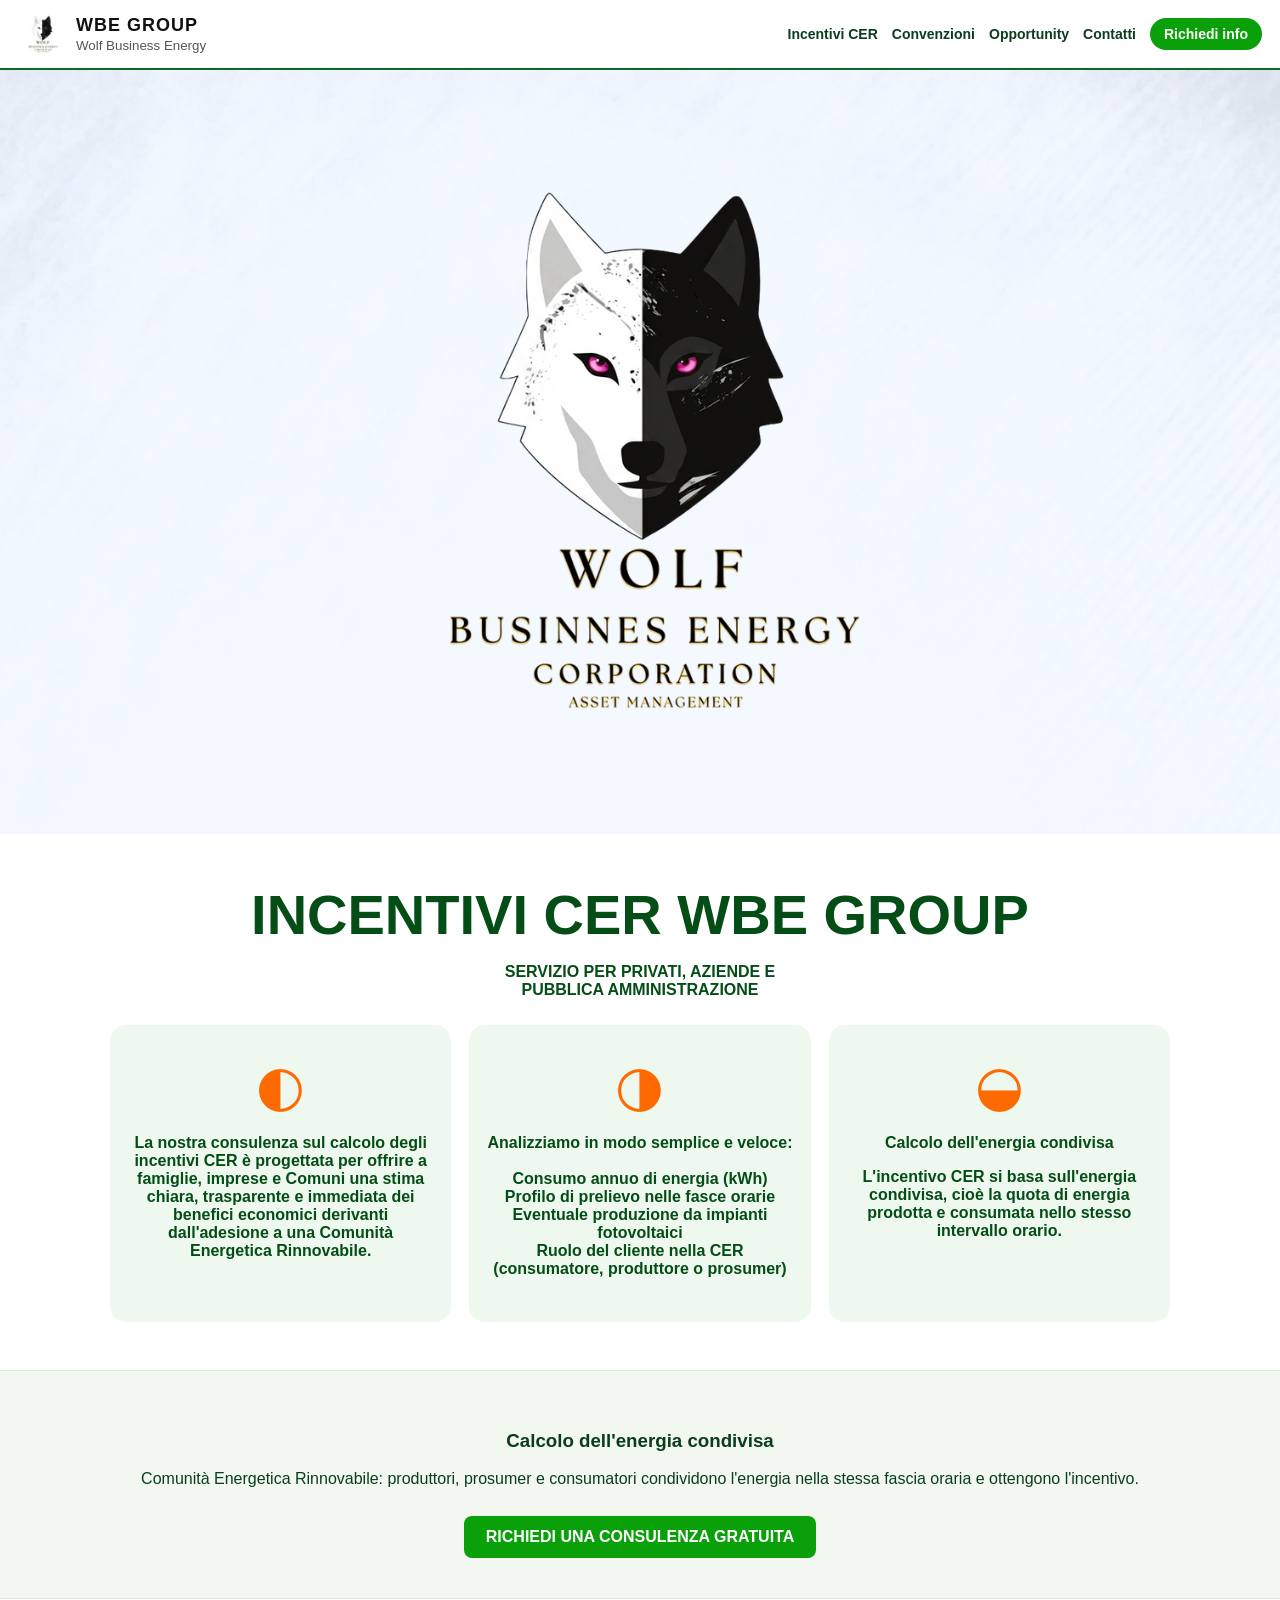
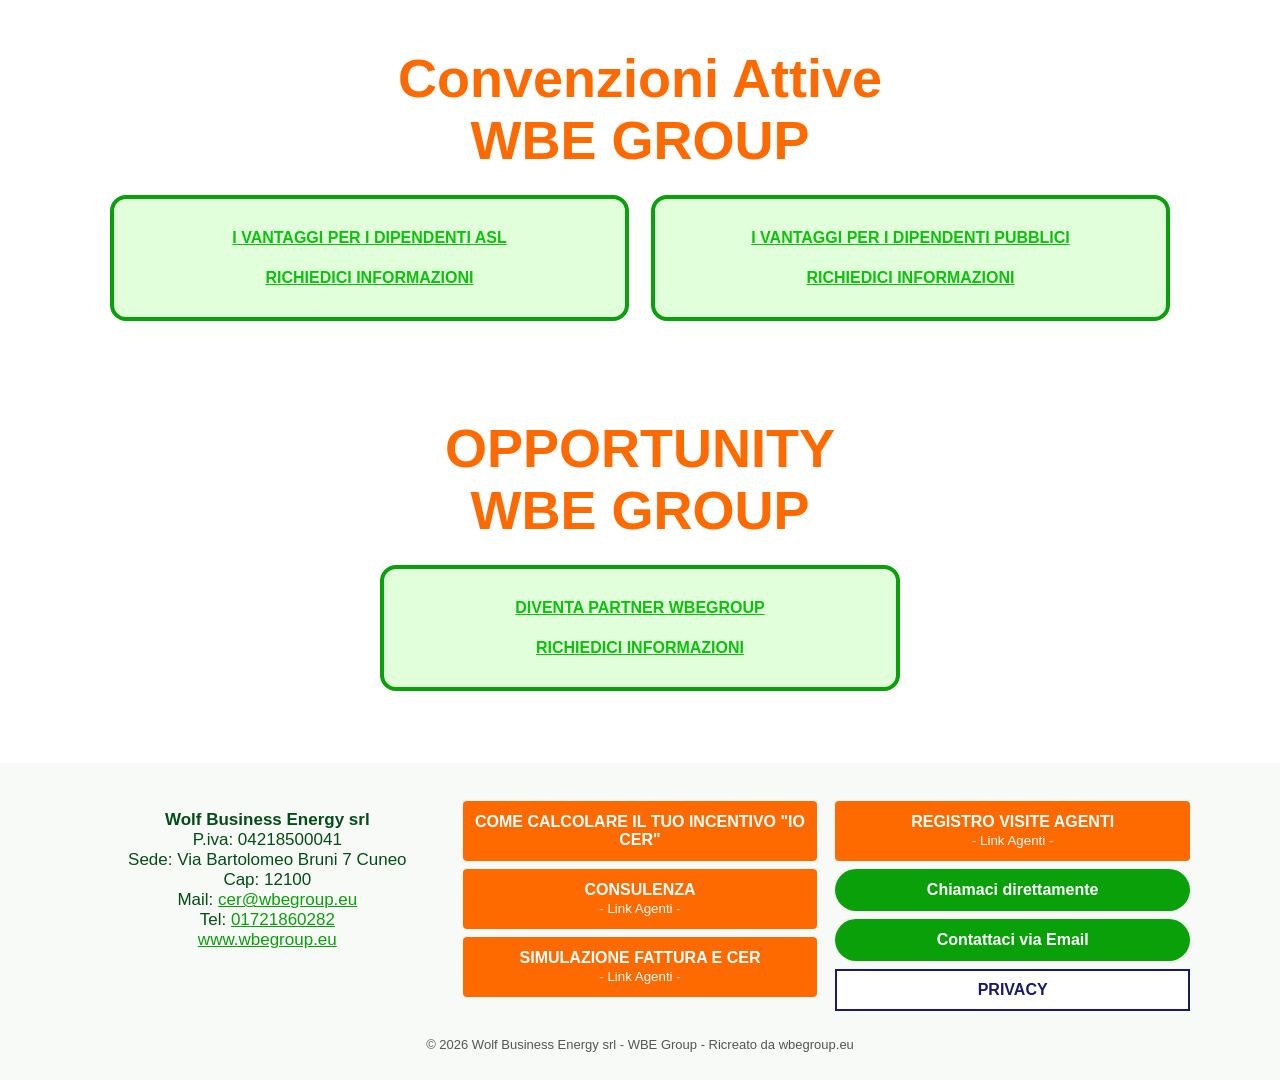
<file: index.html>
<!DOCTYPE html>
<html lang="it">
<head>
<meta charset="UTF-8">
<meta name="viewport" content="width=device-width, initial-scale=1.0">
<title>WBE Group - Wolf Business Energy | Incentivi CER</title>
<meta name="description" content="WBE Group - Wolf Business Energy Corporation. Consulenza incentivi CER, Comunità Energetiche Rinnovabili per privati, aziende e PA. Convenzioni attive, opportunity partner.">
<link rel="stylesheet" href="styles.css">
<link rel="icon" href="logo-wolf.png">
</head>
<body>
<header class="topbar">
  <a class="brand" href="index.html">
    <img src="logo-wolf.png" alt="Wolf Business Energy logo">
    <span><strong>WBE GROUP</strong><small>Wolf Business Energy</small></span>
  </a>
  <nav>
    <a href="#incentivi">Incentivi CER</a>
    <a href="#convenzioni">Convenzioni</a>
    <a href="#opportunity">Opportunity</a>
    <a href="#contatti">Contatti</a>
    <a class="btn-small" href="richiesta-informazioni.html">Richiedi info</a>
  </nav>
</header>

<section class="hero">
  <img class="hero-bg" src="hero-bg.jpg" alt="">
  <div class="hero-inner">
    <img class="hero-logo" src="logo-wolf.png" alt="WOLF - Business Energy Corporation Asset Management">
  </div>
</section>

<section id="incentivi" class="section">
  <h2 class="green-title">INCENTIVI CER WBE GROUP</h2>
  <p class="subtitle">SERVIZIO PER PRIVATI, AZIENDE E<br>PUBBLICA AMMINISTRAZIONE</p>
  <div class="cards3">
    <div class="card">
      <div class="icon">◐</div>
      <p><strong>La nostra consulenza sul calcolo degli incentivi CER è progettata per offrire a famiglie, imprese e Comuni una stima chiara, trasparente e immediata dei benefici economici derivanti dall'adesione a una Comunità Energetica Rinnovabile.</strong></p>
    </div>
    <div class="card">
      <div class="icon">◑</div>
      <p><strong>Analizziamo in modo semplice e veloce:<br><br>Consumo annuo di energia (kWh)<br>Profilo di prelievo nelle fasce orarie<br>Eventuale produzione da impianti fotovoltaici<br>Ruolo del cliente nella CER (consumatore, produttore o prosumer)</strong></p>
    </div>
    <div class="card">
      <div class="icon">◒</div>
      <p><strong>Calcolo dell'energia condivisa</strong></p>
      <p><strong>L'incentivo CER si basa sull'energia condivisa, cioè la quota di energia prodotta e consumata nello stesso intervallo orario.</strong></p>
    </div>
  </div>
</section>

<section class="banner-illustration">
  <div class="ill-inner">
    <h3>Calcolo dell'energia condivisa</h3>
    <p>Comunità Energetica Rinnovabile: produttori, prosumer e consumatori condividono l'energia nella stessa fascia oraria e ottengono l'incentivo.</p>
    <a class="btn-green" href="richiesta-informazioni.html">RICHIEDI UNA CONSULENZA GRATUITA</a>
  </div>
</section>

<section id="convenzioni" class="section convenzioni">
  <h2 class="orange-title">Convenzioni Attive<br>WBE GROUP</h2>
  <div class="cards2">
    <div class="green-box">
      <a href="richiesta-informazioni.html">I VANTAGGI PER I DIPENDENTI ASL</a>
      <a class="cta" href="richiesta-informazioni.html">RICHIEDICI INFORMAZIONI</a>
    </div>
    <div class="green-box">
      <a href="richiesta-informazioni.html">I VANTAGGI PER I DIPENDENTI PUBBLICI</a>
      <a class="cta" href="richiesta-informazioni.html">RICHIEDICI INFORMAZIONI</a>
    </div>
  </div>
</section>

<section id="opportunity" class="section opportunity">
  <h2 class="orange-title">OPPORTUNITY<br>WBE GROUP</h2>
  <div class="green-box center">
    <a href="richiesta-informazioni.html">DIVENTA PARTNER WBEGROUP</a>
    <a class="cta" href="richiesta-informazioni.html">RICHIEDICI INFORMAZIONI</a>
  </div>
</section>

<section id="contatti" class="contact">
  <div class="contact-grid">
    <div class="company">
      <p><strong>Wolf Business Energy srl</strong><br>
      P.iva: 04218500041<br>
      Sede: Via Bartolomeo Bruni 7 Cuneo<br>
      Cap: 12100<br>
      Mail: <a href="mailto:cer@wbegroup.eu">cer@wbegroup.eu</a><br>
      Tel: <a href="tel:+3901721860282">01721860282</a><br>
      <a href="https://wbegroup.eu" target="_blank" rel="noopener">www.wbegroup.eu</a></p>
    </div>
    <div class="agent-links">
      <a class="btn-orange" href="https://calcolatore-incentivi-cer.shop/" target="_blank" rel="noopener">COME CALCOLARE IL TUO INCENTIVO "IO CER"</a>
      <a class="btn-orange" href="https://remix-calcolatore-consulenza-wbegroup-9439.ai.studio" target="_blank" rel="noopener">CONSULENZA<br><small>- Link Agenti -</small></a>
      <a class="btn-orange" href="https://remix-remix-lettore-e-calcolatore-fattura-luce-4895.ai.studio" target="_blank" rel="noopener">SIMULAZIONE FATTURA E CER<br><small>- Link Agenti -</small></a>
    </div>
    <div class="direct">
      <a class="btn-orange" href="https://registro-visite-agenti-contratti.ai.studio" target="_blank" rel="noopener">REGISTRO VISITE AGENTI<br><small>- Link Agenti -</small></a>
      <a class="btn-green-pill" href="tel:+3901721860282">Chiamaci direttamente</a>
      <a class="btn-green-pill" href="mailto:cer@wbegroup.eu">Contattaci via Email</a>
      <a class="btn-privacy" href="https://wbegroup.eu/[base64]" target="_blank" rel="noopener">PRIVACY</a>
    </div>
  </div>
  <footer>© 2026 Wolf Business Energy srl - WBE Group - Ricreato da wbegroup.eu</footer>
</section>
</body>
</html>
</file>
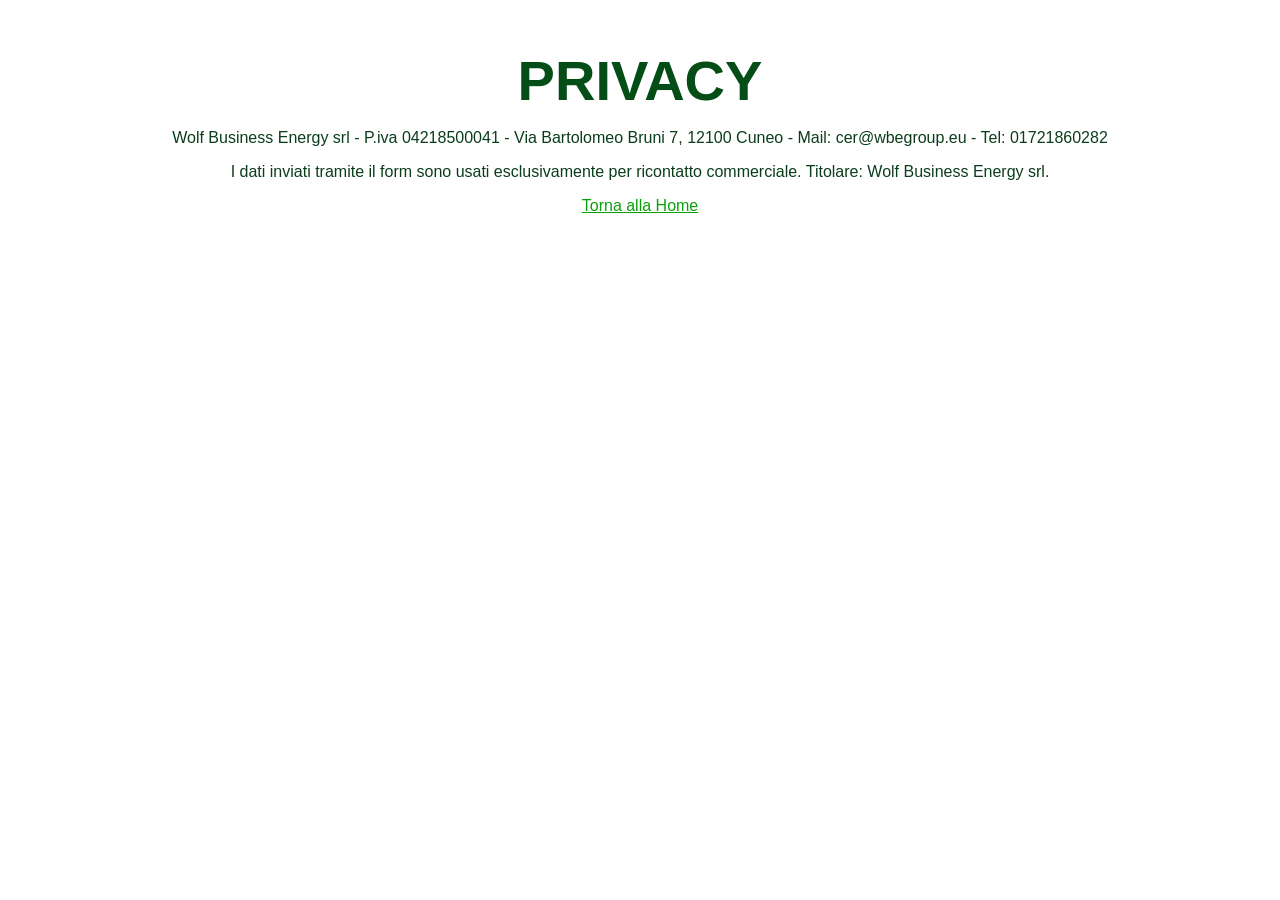
<file: privacy.html>
<!DOCTYPE html>
<html lang="it"><head><meta charset="UTF-8"><meta name="viewport" content="width=device-width, initial-scale=1.0"><title>Privacy - WBE Group</title><link rel="stylesheet" href="styles.css"></head>
<body><section class="section"><h2 class="green-title">PRIVACY</h2><p>Wolf Business Energy srl - P.iva 04218500041 - Via Bartolomeo Bruni 7, 12100 Cuneo - Mail: cer@wbegroup.eu - Tel: 01721860282</p><p>I dati inviati tramite il form sono usati esclusivamente per ricontatto commerciale. Titolare: Wolf Business Energy srl.</p><p><a href="index.html">Torna alla Home</a></p></section></body></html>
</file>
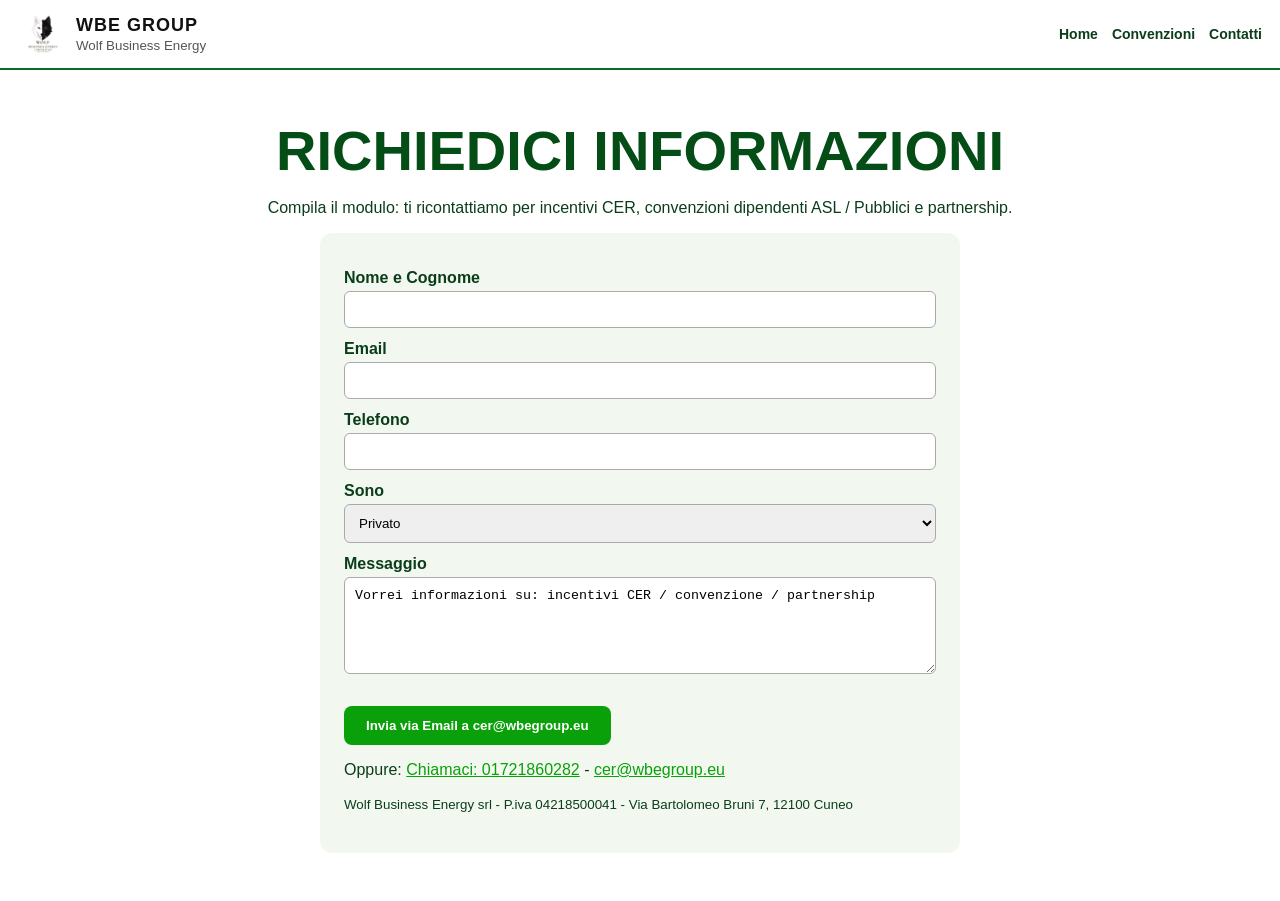
<file: richiesta-informazioni.html>
<!DOCTYPE html>
<html lang="it">
<head>
<meta charset="UTF-8">
<meta name="viewport" content="width=device-width, initial-scale=1.0">
<title>Richiesta Informazioni - WBE Group</title>
<link rel="stylesheet" href="styles.css">
</head>
<body>
<header class="topbar">
  <a class="brand" href="index.html"><img src="logo-wolf.png" alt=""><span><strong>WBE GROUP</strong><small>Wolf Business Energy</small></span></a>
  <nav><a href="index.html">Home</a><a href="index.html#convenzioni">Convenzioni</a><a href="index.html#contatti">Contatti</a></nav>
</header>
<section class="section">
<h2 class="green-title">RICHIEDICI INFORMAZIONI</h2>
<p>Compila il modulo: ti ricontattiamo per incentivi CER, convenzioni dipendenti ASL / Pubblici e partnership.</p>
<div class="form-wrap">
<form action="mailto:cer@wbegroup.eu" method="post" enctype="text/plain">
<label>Nome e Cognome</label><input name="nome" required>
<label>Email</label><input type="email" name="email" required>
<label>Telefono</label><input name="telefono" required>
<label>Sono</label>
<select name="tipo"><option>Privato</option><option>Azienda</option><option>Pubblica Amministrazione</option><option>Dipendente ASL</option><option>Dipendente Pubblico</option><option>Futuro Partner</option></select>
<label>Messaggio</label><textarea name="messaggio" rows="5">Vorrei informazioni su: incentivi CER / convenzione / partnership</textarea>
<p><button class="btn-green" type="submit">Invia via Email a cer@wbegroup.eu</button></p>
</form>
<p>Oppure: <a href="tel:+3901721860282">Chiamaci: 01721860282</a> - <a href="mailto:cer@wbegroup.eu">cer@wbegroup.eu</a></p>
<p><small>Wolf Business Energy srl - P.iva 04218500041 - Via Bartolomeo Bruni 7, 12100 Cuneo</small></p>
</div>
</section>
</body>
</html>
</file>
<file: styles.css>
*{box-sizing:border-box}body{margin:0;font-family:Arial,Helvetica,sans-serif;color:#0b3d1b;background:#fff}
a{color:#0aa00a}
.topbar{position:sticky;top:0;z-index:50;display:flex;justify-content:space-between;align-items:center;padding:10px 18px;background:#fff;border-bottom:2px solid #0b6b25}
.brand{display:flex;gap:10px;align-items:center;text-decoration:none;color:#111}
.brand img{height:48px}
.brand strong{display:block;font-size:18px;letter-spacing:1px}
.brand small{color:#555}
.topbar nav{display:flex;gap:14px;align-items:center;flex-wrap:wrap}
.topbar nav a{text-decoration:none;color:#0b3d1b;font-weight:bold;font-size:14px}
.btn-small{background:#0aa00a;color:#fff!important;padding:8px 14px;border-radius:20px}
.hero{position:relative;min-height:70vh;display:flex;align-items:center;justify-content:center;overflow:hidden;background:#eef4ff}
.hero-bg{position:absolute;inset:0;width:100%;height:100%;object-fit:cover;opacity:.35}
.hero-inner{position:relative;text-align:center;padding:40px 20px}
.hero-logo{width:min(680px,92vw)}
.section{padding:48px 20px;max-width:1100px;margin:0 auto;text-align:center}
.green-title{color:#044d16;font-size:clamp(28px,5vw,56px);margin:0;font-weight:900}
.subtitle{color:#044d16;font-weight:bold}
.cards3{display:grid;grid-template-columns:repeat(auto-fit,minmax(240px,1fr));gap:18px;margin-top:26px}
.card{background:#eef8ee;border-radius:16px;padding:28px 18px;color:#044d16}
.card .icon{font-size:56px;color:#ff6a00}
.banner-illustration{background:#f2f8f0;padding:40px 20px;text-align:center;border-top:1px solid #d9ecd9;border-bottom:1px solid #d9ecd9}
.btn-green{display:inline-block;margin-top:12px;background:#0aa00a;color:#fff;padding:12px 22px;border-radius:8px;text-decoration:none;font-weight:bold;border:0;cursor:pointer}
.orange-title{color:#ff6a00;font-size:clamp(30px,5vw,54px);margin:0;font-weight:900}
.convenzioni .cards2{display:grid;grid-template-columns:repeat(auto-fit,minmax(280px,1fr));gap:22px;margin-top:24px}
.green-box{background:#e2ffdb;border:4px solid #0aa00a;border-radius:16px;padding:30px 18px;display:flex;flex-direction:column;gap:22px}
.green-box a{color:#0ac30a;font-weight:900;text-decoration:underline}
.green-box.center{max-width:520px;margin:24px auto}
.opportunity{background:#fff}
.contact{background:#f7faf7;padding:30px 16px 10px}
.contact-grid{display:grid;grid-template-columns:repeat(auto-fit,minmax(260px,1fr));gap:18px;max-width:1100px;margin:0 auto;text-align:center}
.company{color:#044d16;font-size:17px}
.btn-orange{display:block;background:#ff6a00;color:#fff!important;text-decoration:none;font-weight:900;padding:12px;border-radius:4px;margin:8px 0}
.btn-orange small{font-weight:normal}
.btn-green-pill{display:block;background:#0aa00a;color:#fff!important;text-decoration:none;font-weight:900;padding:12px 18px;border-radius:24px;margin:8px 0}
.btn-privacy{display:block;background:#fff;border:2px solid #1a1a6b;color:#1a1a6b!important;text-decoration:none;font-weight:900;padding:10px;margin:8px 0}
footer{text-align:center;padding:18px;color:#555;font-size:13px}
.form-wrap{max-width:640px;margin:0 auto;background:#f2f8f0;padding:24px;border-radius:12px;text-align:left;color:#0b3d1b}
.form-wrap label{display:block;margin:12px 0 4px;font-weight:bold}
.form-wrap input,.form-wrap select,.form-wrap textarea{width:100%;padding:10px;border:1px solid #aaa;border-radius:6px}
</file>
